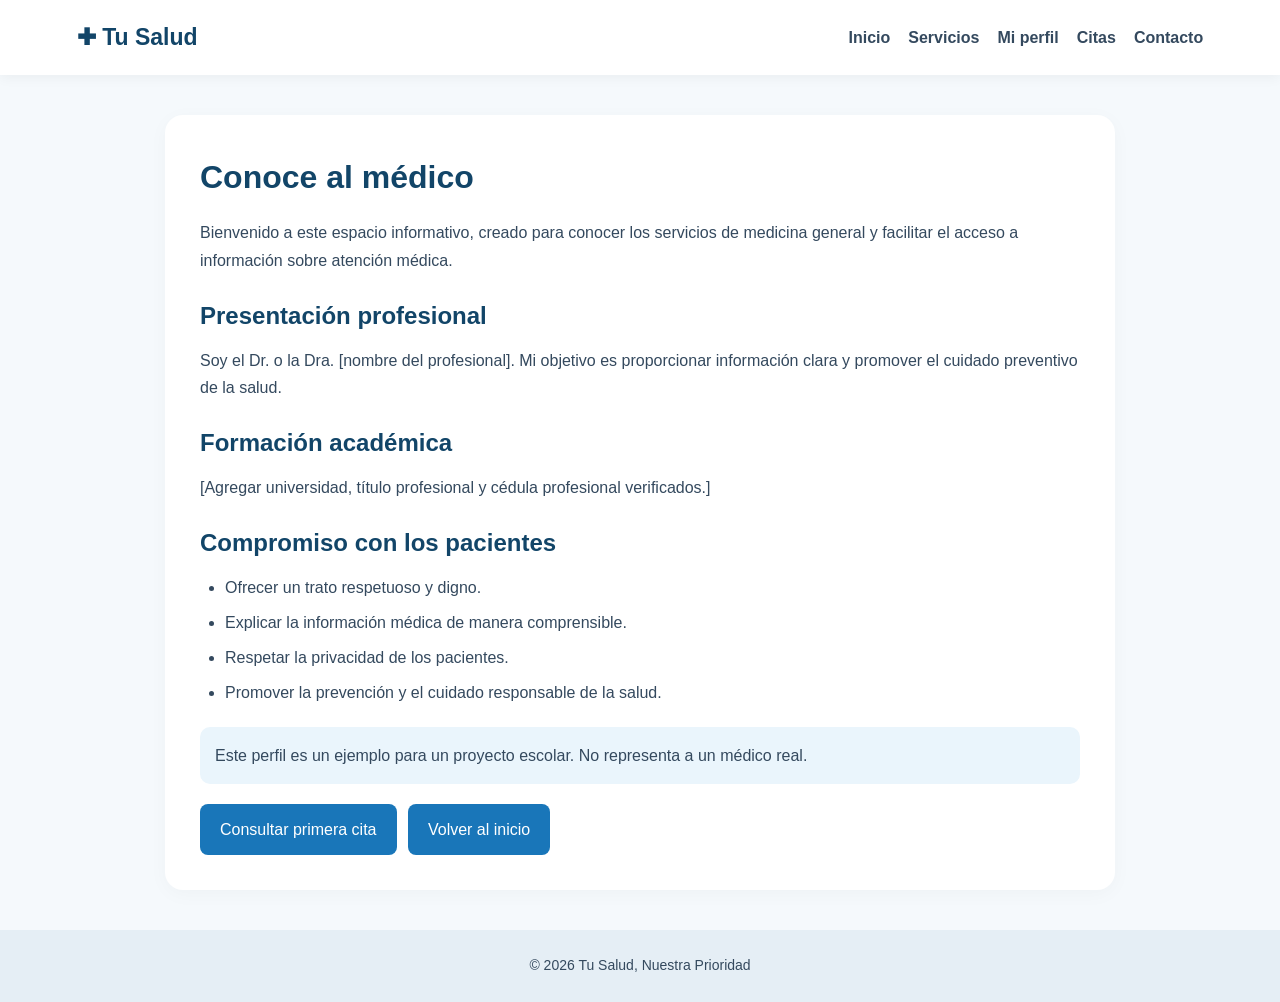
<file: index.html>
<!DOCTYPE html>
<html lang="es">
<head>
    <meta charset="UTF-8">
    <meta name="viewport" content="width=device-width, initial-scale=1.0">
    <title>Perfil del médico</title>
    <link rel="stylesheet" href="estilos.css">
</head>
<body>
    <header class="encabezado">
        <a class="logo" href="index.html">✚ Tu Salud</a>
        <nav>
            <a href="index.html">Inicio</a>
            <a href="servicios.html">Servicios</a>
            <a href="medico.html">Mi perfil</a>
            <a href="cita.html">Citas</a>
            <a href="contacto.html">Contacto</a>
        </nav>
    </header>

    <main class="contenido">
        <h1>Conoce al médico</h1>

        <p>Bienvenido a este espacio informativo, creado para conocer los servicios de medicina general y facilitar el acceso a información sobre atención médica.</p>

        <h2>Presentación profesional</h2>
        <p>Soy el Dr. o la Dra. [nombre del profesional]. Mi objetivo es proporcionar información clara y promover el cuidado preventivo de la salud.</p>

        <h2>Formación académica</h2>
        <p>[Agregar universidad, título profesional y cédula profesional verificados.]</p>

        <h2>Compromiso con los pacientes</h2>
        <ul>
            <li>Ofrecer un trato respetuoso y digno.</li>
            <li>Explicar la información médica de manera comprensible.</li>
            <li>Respetar la privacidad de los pacientes.</li>
            <li>Promover la prevención y el cuidado responsable de la salud.</li>
        </ul>

        <p class="aviso">Este perfil es un ejemplo para un proyecto escolar. No representa a un médico real.</p>

        <a href="cita.html" class="boton">Consultar primera cita</a>
        <a href="index.html" class="boton">Volver al inicio</a>
    </main>

    <footer>© 2026 Tu Salud, Nuestra Prioridad</footer>
</body>
</html>
</file>
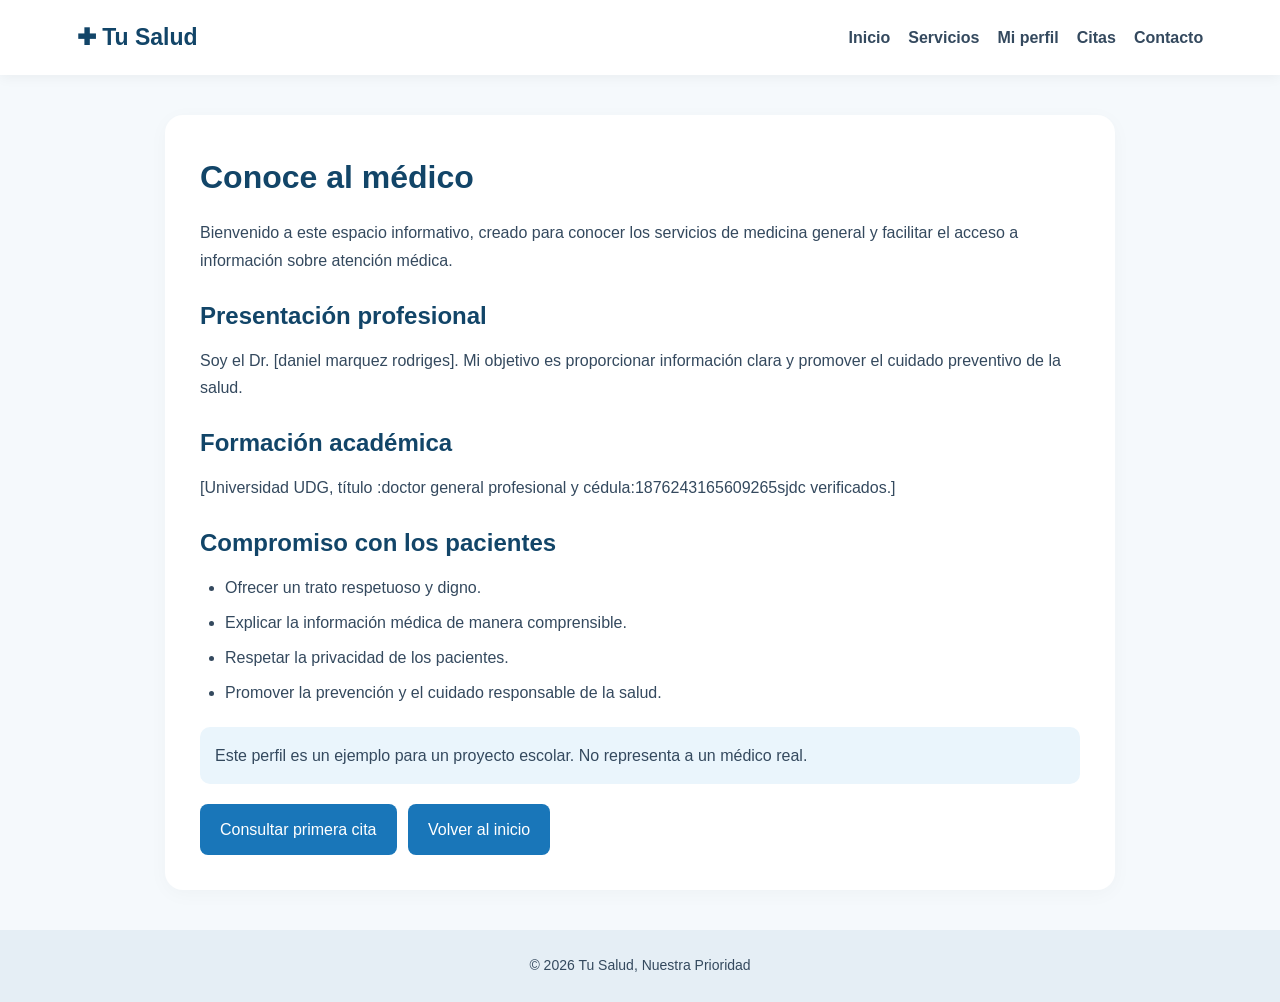
<file: medico.html>
<!DOCTYPE html>
<html lang="es">
<head>
    <meta charset="UTF-8">
    <meta name="viewport" content="width=device-width, initial-scale=1.0">
    <title>Perfil del médico</title>
    <link rel="stylesheet" href="estilos.css">
</head>
<body>
    <header class="encabezado">
        <a class="logo" href="index.html">✚ Tu Salud</a>
        <nav>
            <a href="index.html">Inicio</a>
            <a href="servicios.html">Servicios</a>
            <a href="medico.html">Mi perfil</a>
            <a href="cita.html">Citas</a>
            <a href="contacto.html">Contacto</a>
        </nav>
    </header>

    <main class="contenido">
        <h1>Conoce al médico</h1>

        <p>Bienvenido a este espacio informativo, creado para conocer los servicios de medicina general y facilitar el acceso a información sobre atención médica.</p>

        <h2>Presentación profesional</h2>
        <p>Soy el Dr.  [daniel marquez rodriges]. Mi objetivo es proporcionar información clara y promover el cuidado preventivo de la salud.</p>

        <h2>Formación académica</h2>
        <p>[Universidad UDG, título :doctor general 
             profesional y cédula:1876243165609265sjdc verificados.]</p>

        <h2>Compromiso con los pacientes</h2>
        <ul>
            <li>Ofrecer un trato respetuoso y digno.</li>
            <li>Explicar la información médica de manera comprensible.</li>
            <li>Respetar la privacidad de los pacientes.</li>
            <li>Promover la prevención y el cuidado responsable de la salud.</li>
        </ul>

        <p class="aviso">Este perfil es un ejemplo para un proyecto escolar. No representa a un médico real.</p>

        <a href="cita.html" class="boton">Consultar primera cita</a>
        <a href="index.html" class="boton">Volver al inicio</a>
    </main>

    <footer>© 2026 Tu Salud, Nuestra Prioridad</footer>
</body>
</html>
</file>
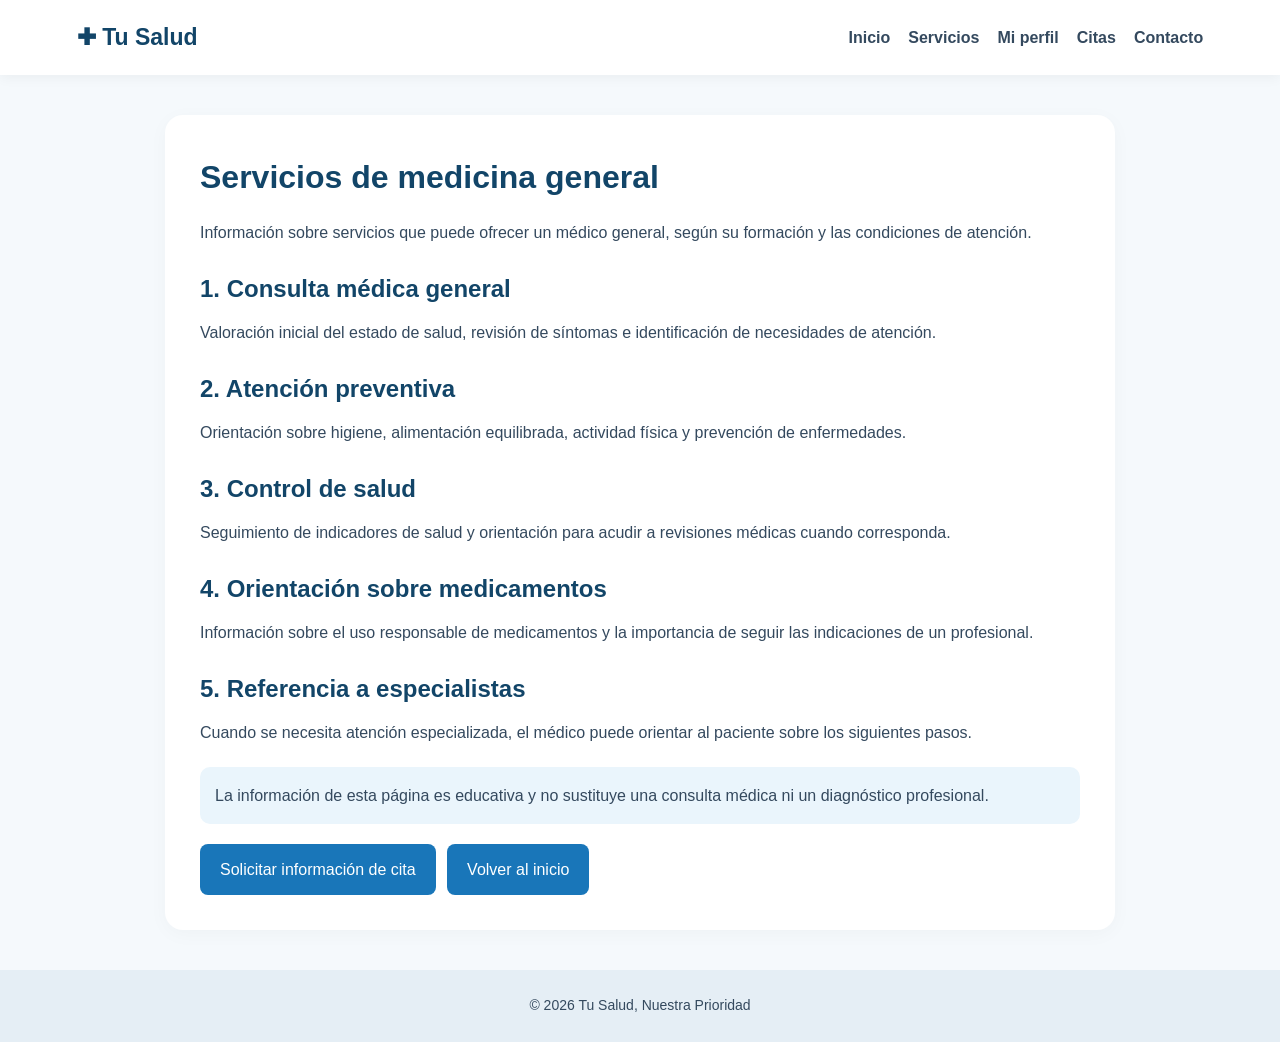
<file: servicios.html>
<!DOCTYPE html>
<html lang="es">
<head>
    <meta charset="UTF-8">
    <meta name="viewport" content="width=device-width, initial-scale=1.0">
    <title>Servicios médicos</title>
    <link rel="stylesheet" href="estilos.css">
</head>
<body>
    <header class="encabezado">
        <a class="logo" href="index.html">✚ Tu Salud</a>
        <nav>
            <a href="index.html">Inicio</a>
            <a href="servicios.html">Servicios</a>
            <a href="medico.html">Mi perfil</a>
            <a href="cita.html">Citas</a>
            <a href="contacto.html">Contacto</a>
        </nav>
    </header>

    <main class="contenido">
        <h1>Servicios de medicina general</h1>
        <p>Información sobre servicios que puede ofrecer un médico general, según su formación y las condiciones de atención.</p>

        <h2>1. Consulta médica general</h2>
        <p>Valoración inicial del estado de salud, revisión de síntomas e identificación de necesidades de atención.</p>

        <h2>2. Atención preventiva</h2>
        <p>Orientación sobre higiene, alimentación equilibrada, actividad física y prevención de enfermedades.</p>

        <h2>3. Control de salud</h2>
        <p>Seguimiento de indicadores de salud y orientación para acudir a revisiones médicas cuando corresponda.</p>

        <h2>4. Orientación sobre medicamentos</h2>
        <p>Información sobre el uso responsable de medicamentos y la importancia de seguir las indicaciones de un profesional.</p>

        <h2>5. Referencia a especialistas</h2>
        <p>Cuando se necesita atención especializada, el médico puede orientar al paciente sobre los siguientes pasos.</p>

        <p class="aviso">La información de esta página es educativa y no sustituye una consulta médica ni un diagnóstico profesional.</p>

        <a href="cita.html" class="boton">Solicitar información de cita</a>
        <a href="index.html" class="boton">Volver al inicio</a>
    </main>

    <footer>© 2026 Tu Salud, Nuestra Prioridad</footer>
</body>
</html>
</file>
<file: estilos.css>
* {
    box-sizing: border-box;
    margin: 0;
    padding: 0;
}

:root {
    --azul: #1976b9;
    --azul-oscuro: #124568;
    --azul-claro: #eaf5fc;
    --verde: #3c9c87;
    --fondo: #f5f9fc;
    --texto: #34495e;
    --blanco: #ffffff;
}

body {
    font-family: Arial, Helvetica, sans-serif;
    background: var(--fondo);
    color: var(--texto);
    line-height: 1.7;
}

.encabezado {
    background: var(--blanco);
    padding: 18px 6%;
    display: flex;
    justify-content: space-between;
    align-items: center;
    gap: 20px;
    flex-wrap: wrap;
    box-shadow: 0 3px 12px #0000000c;
}

.logo {
    text-decoration: none;
    color: var(--azul-oscuro);
    font-size: 23px;
    font-weight: bold;
}

nav {
    display: flex;
    flex-wrap: wrap;
    gap: 18px;
}

nav a {
    color: var(--texto);
    text-decoration: none;
    font-weight: bold;
}

nav a:hover {
    color: var(--azul);
}

.hero {
    padding: 65px 8%;
    display: flex;
    align-items: center;
    gap: 45px;
}

.hero-texto {
    flex: 1;
}

.hero h1 {
    color: var(--azul-oscuro);
    font-size: clamp(32px, 5vw, 52px);
    line-height: 1.2;
    margin: 15px 0;
}

.hero img {
    width: 45%;
    min-width: 260px;
    max-height: 390px;
    object-fit: cover;
    border-radius: 22px;
}

.etiqueta {
    color: var(--verde);
    font-weight: bold;
    letter-spacing: 1px;
    font-size: 13px;
}

.boton {
    display: inline-block;
    background: var(--azul);
    color: white;
    text-decoration: none;
    padding: 12px 20px;
    margin-top: 20px;
    margin-right: 7px;
    border: none;
    border-radius: 8px;
    cursor: pointer;
    font-size: 16px;
}

.boton:hover {
    background: var(--azul-oscuro);
}

.boton-secundario {
    background: var(--verde);
}

.boton-blanco {
    background: white;
    color: var(--azul-oscuro);
}

.seccion {
    padding: 55px 8%;
    text-align: center;
}

.seccion h2,
.contenido h1 {
    color: var(--azul-oscuro);
    margin-bottom: 15px;
    font-size: 32px;
}

.centrado {
    text-align: center;
}

.tarjetas {
    display: grid;
    grid-template-columns: repeat(3, minmax(0, 1fr));
    gap: 22px;
    margin-top: 30px;
}

.tarjeta {
    background: white;
    padding: 28px;
    border-radius: 15px;
    box-shadow: 0 5px 18px #0000000a;
}

.tarjeta h3 {
    color: var(--azul-oscuro);
    margin: 10px 0;
}

.icono {
    color: var(--verde);
    font-size: 35px;
}

.franja {
    background: var(--azul-oscuro);
    color: white;
    text-align: center;
    padding: 48px 20px;
}

.franja h2 {
    margin-bottom: 10px;
}

.contenido {
    max-width: 950px;
    margin: 40px auto;
    padding: 35px;
    background: white;
    border-radius: 18px;
    box-shadow: 0 4px 20px #00000008;
}

.contenido h2 {
    color: var(--azul-oscuro);
    margin: 22px 0 10px;
}

.contenido ul {
    padding-left: 25px;
}

.contenido li {
    margin-bottom: 8px;
}

.formulario {
    display: grid;
    gap: 14px;
    margin-top: 25px;
}

.formulario label {
    font-weight: bold;
}

.formulario input,
.formulario select,
.formulario textarea {
    width: 100%;
    padding: 12px;
    border: 1px solid #cbd9e3;
    border-radius: 8px;
    font: inherit;
}

.formulario textarea {
    min-height: 110px;
}

.formulario input[type="checkbox"] {
    width: auto;
    margin-right: 8px;
}

.aviso {
    margin-top: 20px;
    padding: 15px;
    background: var(--azul-claro);
    border-radius: 10px;
}

#resultado,
#resultadoContacto {
    margin-top: 18px;
    color: #17664d;
    font-weight: bold;
}

footer {
    background: #e5eef5;
    text-align: center;
    padding: 24px;
    font-size: 14px;
}

@media (max-width: 760px) {
    .encabezado {
        flex-direction: column;
    }

    nav {
        justify-content: center;
        gap: 12px;
    }

    .hero {
        flex-direction: column;
        padding: 35px 6%;
    }

    .hero img {
        width: 100%;
        min-width: 0;
    }

    .tarjetas {
        grid-template-columns: 1fr;
    }

    .contenido {
        margin: 20px 12px;
        padding: 22px;
    }
}
</file>
